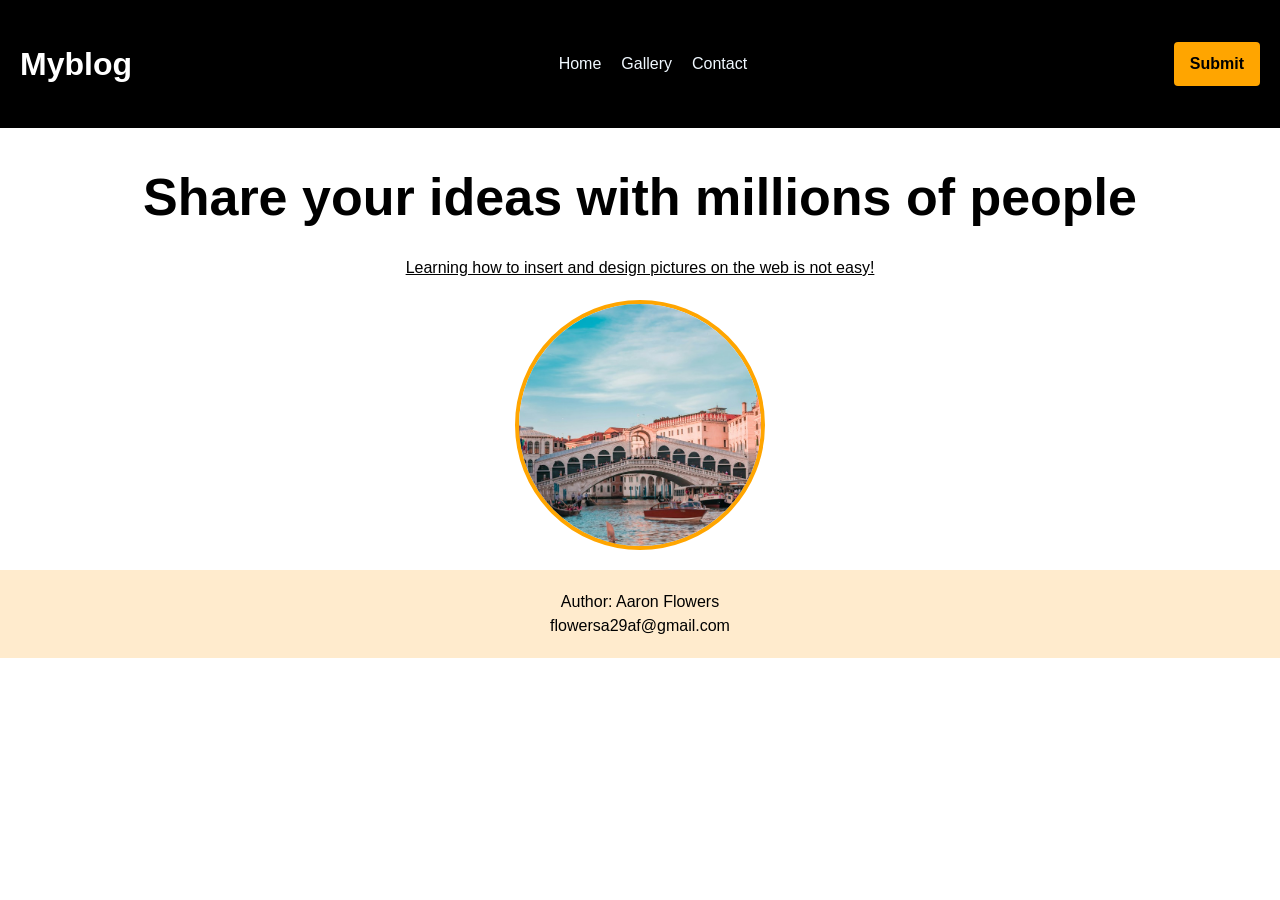
<file: index.html>
<!DOCTYPE html>
<html lang="en">
<head>
    <meta charset="UTF-8">
    <meta name="viewport" content="width=device-width, initial-scale=1.0">
    <link rel="stylesheet" href="./style.css">
    <title>Myblog</title>
</head>
<body>
    <header class="site-init">
        <div class="navigation">
            <h1>Myblog</h1>
            <nav>
                <a href="home.html">Home</a>
                <a href="gallery.html">Gallery</a>
                <a href="contact.html">Contact</a>
            </nav>
            <a class="menu-sub" href="#">Submit</a>
        </div>
    </header>

    <main class="container1a">
        <p class="lg-text">Share your ideas with millions of people</p>
        <p class="sm-text">Learning how to insert and design pictures on the web is not easy!</p>
        <img  class= "image" src="img.jpg" alt="Beautiful landscape">
    </main>

    <footer>
        <p>Author: Aaron Flowers</p>
        <p><a class="gmail" href="mailto:flowersa29af@gmail.com">flowersa29af@gmail.com</a></p>
    </footer>
</body>
</html>
</file>
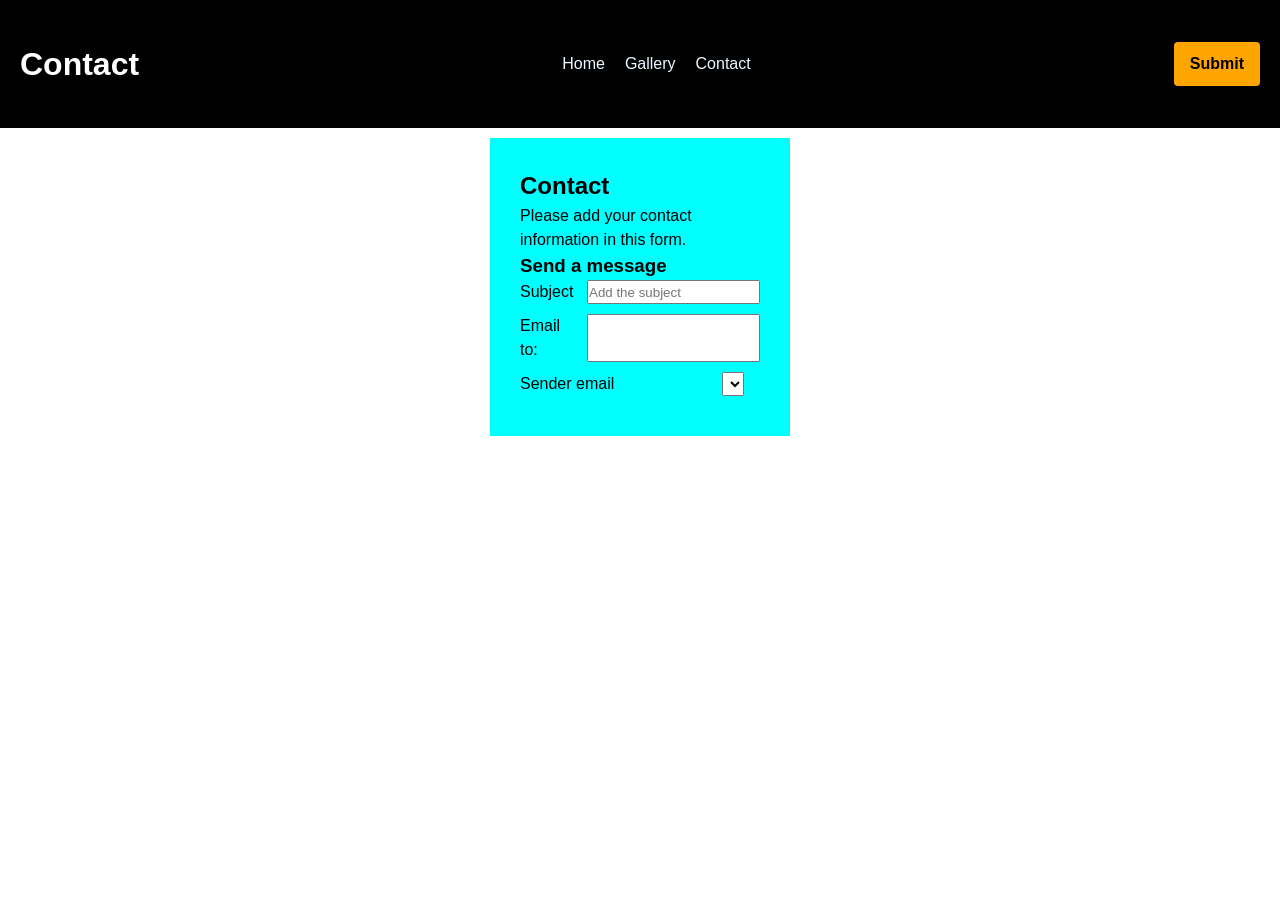
<file: contact.html>
<!DOCTYPE html>
<html lang="en">
<head>
    <meta charset="UTF-8">
    <meta name="viewport" content="width=device-width, initial-scale=1.0">
    <title>Contact</title>
    <link rel="stylesheet" href="style.css">
</head>
<body>
    <header class="site-init">
        <div class="navigation">
            <h1>Contact</h1>
            <nav>
                <a href="home.html">Home</a>
                <a href="gallery.html">Gallery</a>
                <a href="contact.html">Contact</a>
            </nav>
            <a class="menu-sub" href="#">Submit</a>
        </div>
    </header>

    <main class="container">
        <h2 class="h2-contact">Contact</h2>
        <p>Please add your contact information in this form.</p>

        <h3>Send a message</h3>

        <form>
            <div class="input-control">
                <label>Subject</label>
                <input type="text" placeholder="Add the subject" required>
            </div>
            <div class="input-control">
                <label>Email to:</label>
                <input type="email">
            </div>
            <div class="input-control">
                <label>Sender email</label>
                <select name="Sender" id="sender-email"></select>
            </div>
        </form>
    </main>
</body>
</html>
</file>
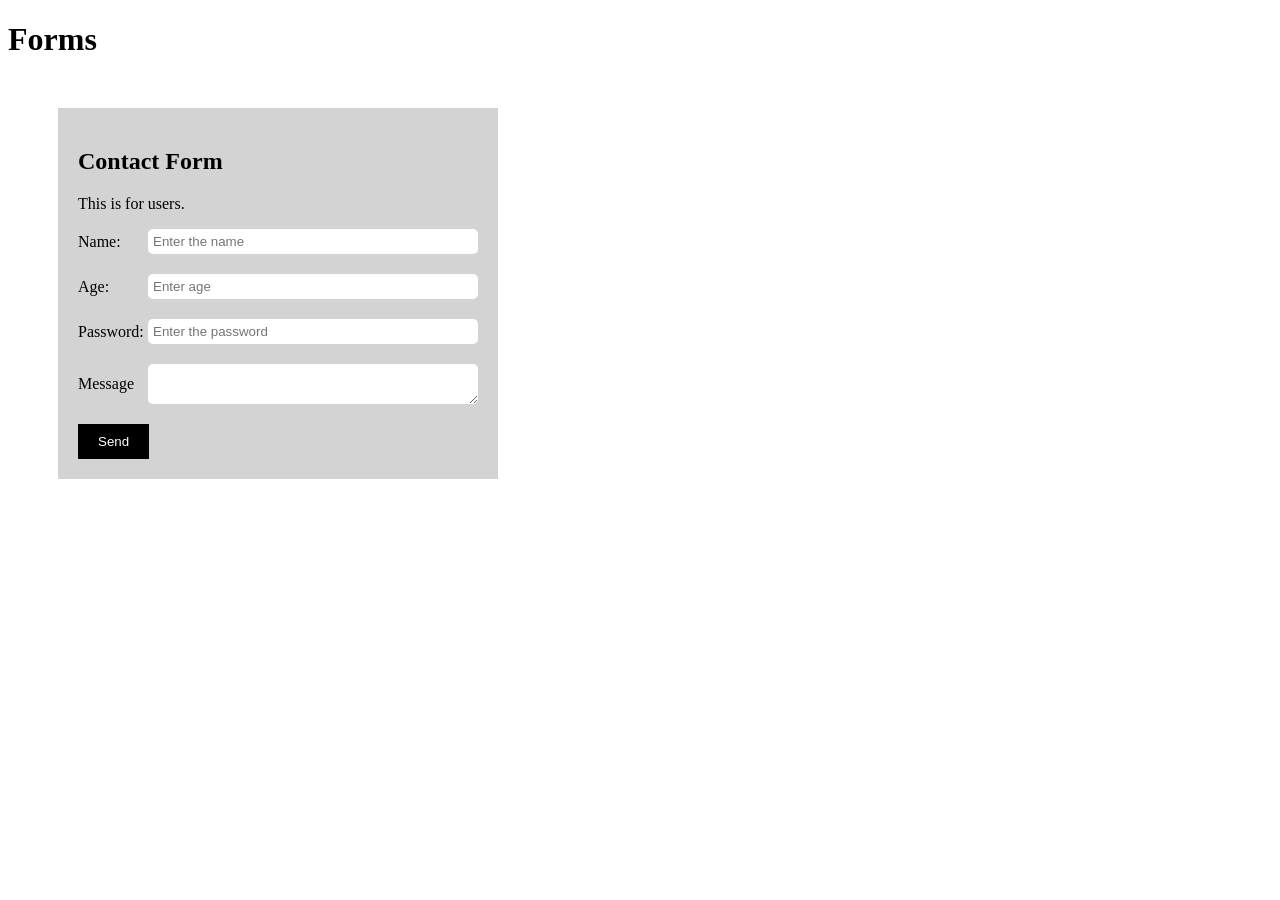
<file: form.html>
<!DOCTYPE html>
<html lang="en">
<head>
    <meta charset="UTF-8">
    <meta name="viewport" content="width=device-width, initial-scale=1.0">
    <title>Forms</title>
    <link rel="stylesheet" href="form.css">
</head>

<body>
    <h1>Forms</h1>
    <div class="form-container">
        <h2>Contact Form</h2>
        <p>This is for users.</p>

        <form>
            <div class="input-container">
                <label for="txtname">Name:</label>
                <input type="text" placeholder="Enter the name" id="txtname" name="username">
            </div>

            <div class="input-container">
                <label for="txtage">Age:</label>
                <input type="number" placeholder="Enter age" id="txtage" name="user_age">
            </div>

            <div class="input-container">
                <label for="txtpassword">Password:</label>
                <input type="password" placeholder="Enter the password" id="txtpassword" name="user_password">
            </div>

            <div class="input-container">
                <label for="message">Message</label>
                <textarea id="message" name="message"></textarea>
            </div>

            <button type="submit" class="btn-send">Send</button>
        </form>
    </div>
</body>
</html>
</file>
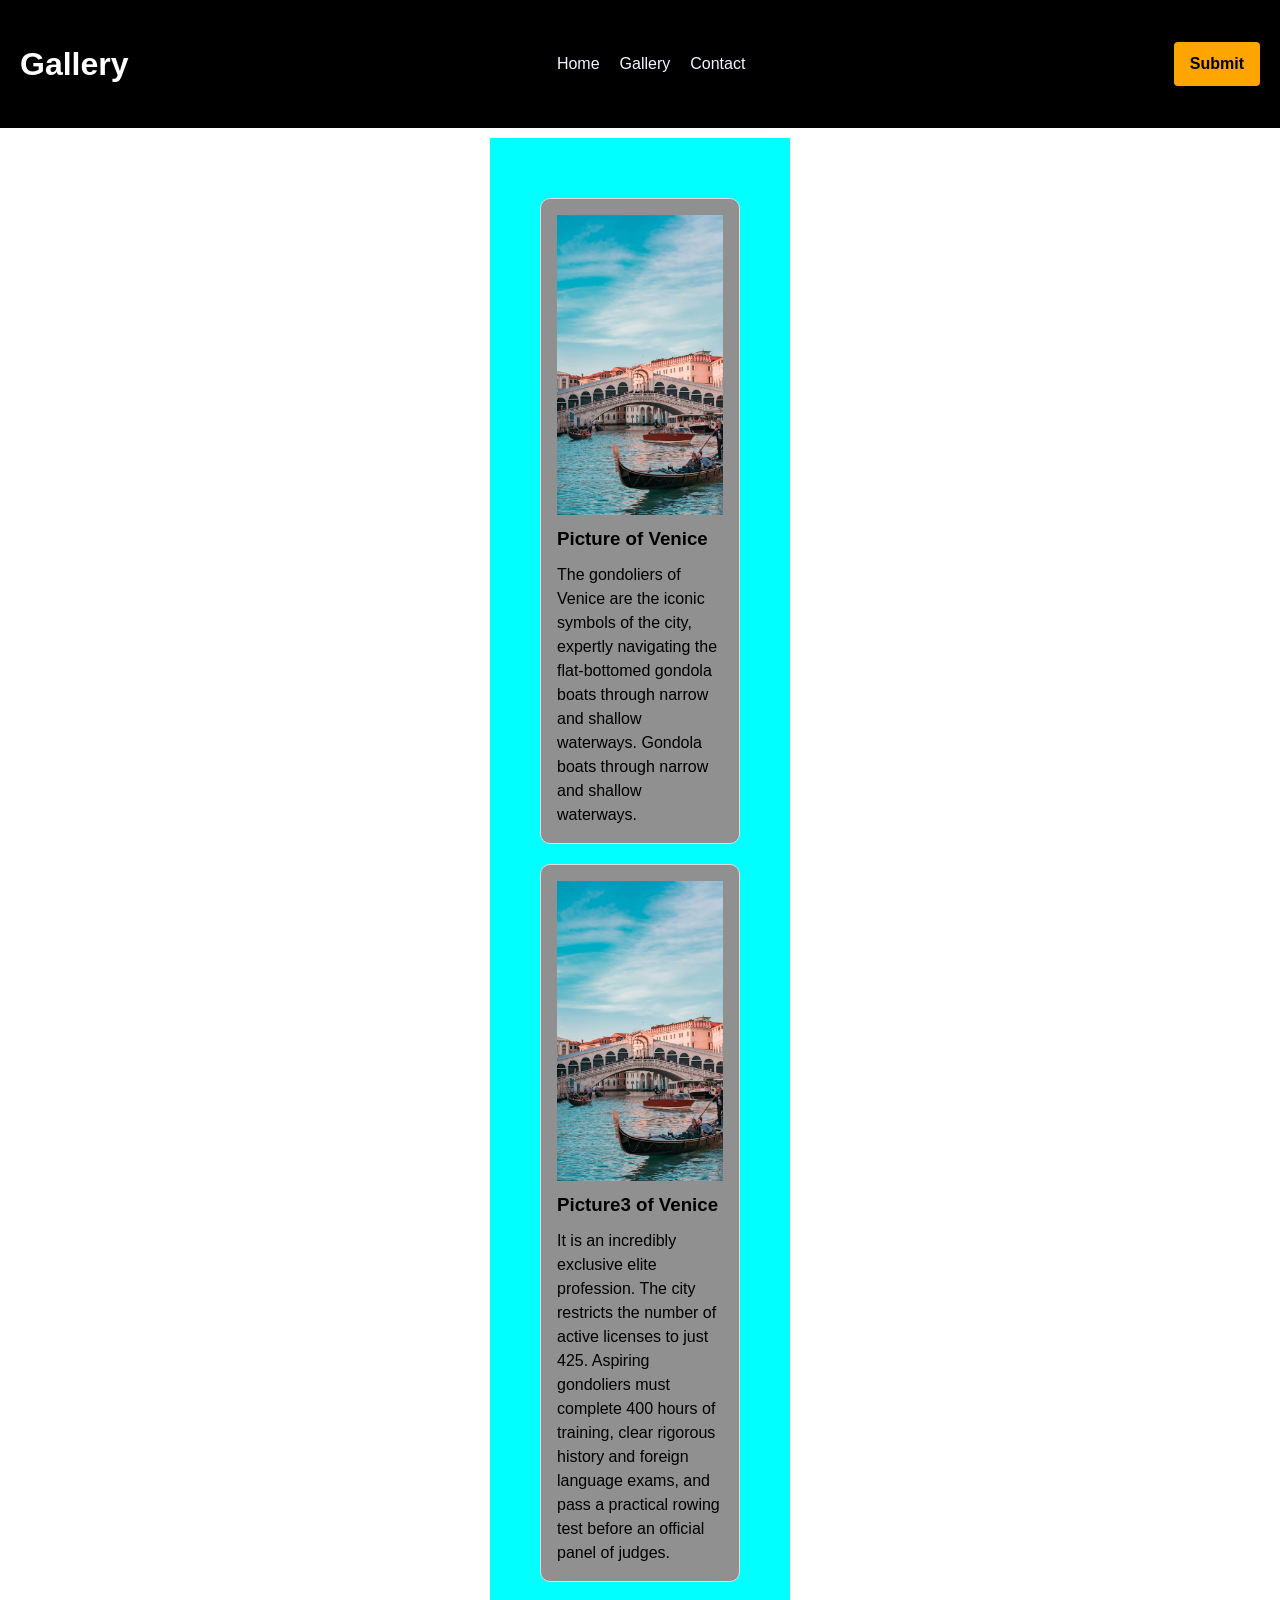
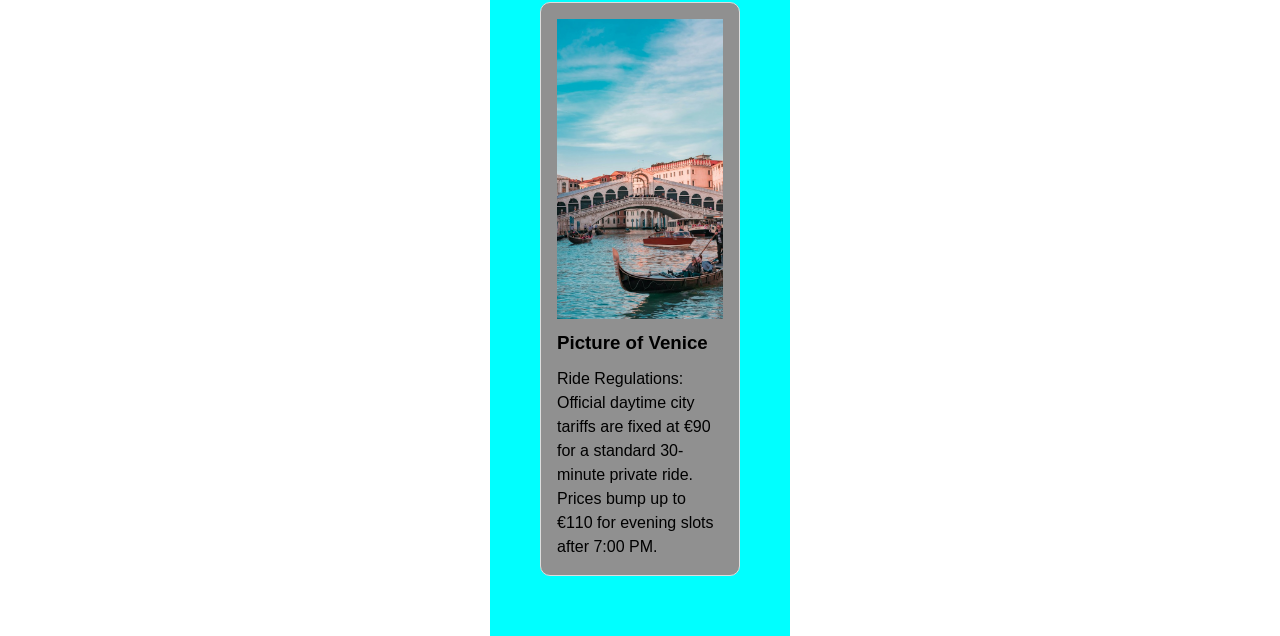
<file: gallery.html>
<!DOCTYPE html>
<html lang="en">
<head>
    <meta charset="UTF-8">
    <meta name="viewport" content="width=device-width, initial-scale=1.0">
    <link rel="stylesheet" href="style.css">
    <title>Gallery</title>
</head>
<body>
    <header class="site-init">
        <div class="navigation">
            <h1>Gallery</h1>
            <nav>
                <a href="home.html">Home</a>
                <a href="gallery.html">Gallery</a>
                <a href="contact.html">Contact</a>
            </nav>
            <a class="menu-sub" href="#">Submit</a>
        </div>
    </header>

    <main class="container">
        <div class="blog-container">
            <article>
                <img classs="img-resize" src="img.jpg" alt="Italy landscape">
                <h3>Picture of Venice</h3>
                <p class="text">The gondoliers of Venice are the iconic symbols of the city, expertly navigating the flat-bottomed gondola boats through narrow and shallow waterways. Gondola boats through narrow and shallow waterways.</p>
            </article>
            <article>
                <img class="img-resize" src="img.jpg" alt="Italy landscape">
                <h3>Picture3 of Venice</h3>
                <p class="text"> It is an incredibly exclusive elite profession. The city restricts the number of active licenses to just 425. Aspiring gondoliers must complete 400 hours of training, clear rigorous history and foreign language exams, and pass a practical rowing test before an official panel of judges.</p>
            </article>
            <article>
                <img class="img-resize" src="img.jpg" alt="Italy landscape">
                <h3>Picture of Venice</h3>
                <p class="text">Ride Regulations: Official daytime city tariffs are fixed at €90 for a standard 30-minute private ride. Prices bump up to €110 for evening slots after 7:00 PM.</p>
            </article>
        </div>
    </main>
</body>
</html>
</file>
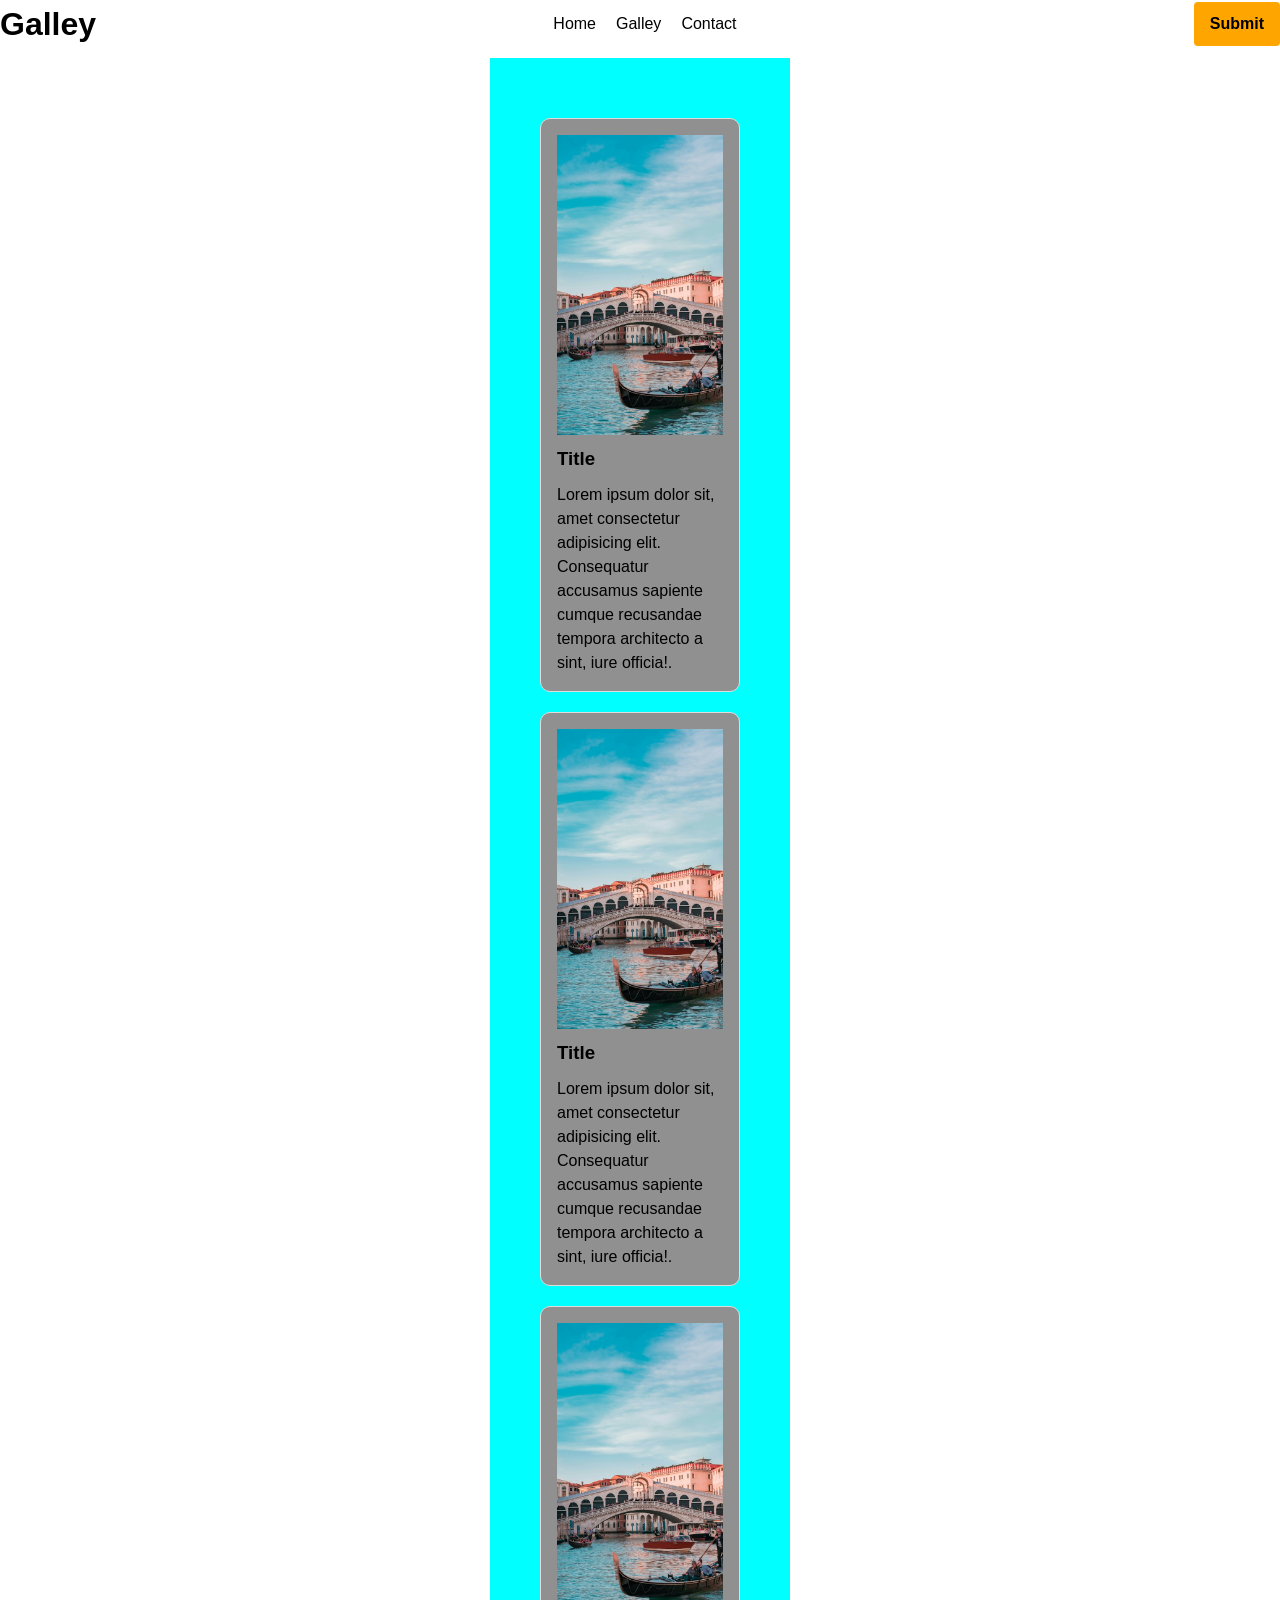
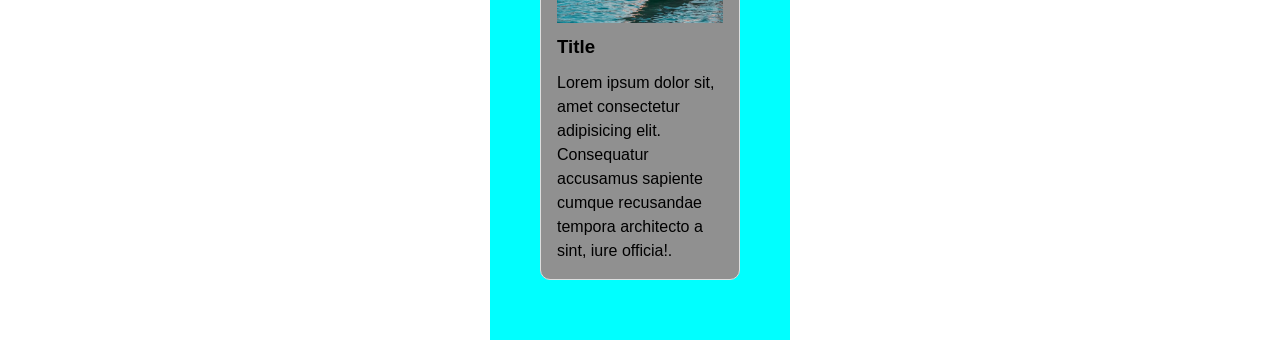
<file: galley.html>
<!DOCTYPE html>
<html lang="en">
<head>
    <meta charset="UTF-8">
    <meta name="viewport" content="width=device-width, initial-scale=1.0">
    <link rel="stylesheet" href="style.css">
    <title>Document</title>
</head>
<body>
    <header class="site=init">
        <div class="navigation">
            <h1>Galley</h1>
            <nav>
                <a style="color: black; "href="#" class="my-link" href="home.html">Home</a>
                <a style="color: black;" href="galley.html">Galley</a>
                <a style="color: black;" href="contact.html">Contact</a>

            </nav>

            <a class="menu-sub" href="#">Submit</a>
        </div>

    </header>
    <main class="container">
        <div class="blog-container">
            <article>
                <img class="img-resize"  src="img.jpg" alt="italy">
                <h3>Title</h3>
                <p class="text">Lorem ipsum dolor sit, amet consectetur adipisicing elit. Consequatur accusamus sapiente cumque recusandae tempora architecto a sint, iure officia!.</p>
            </article>
            <article>
                <img class="img-resize" src="img.jpg" alt="italy">
                <h3>Title</h3>
               <p class="text">Lorem ipsum dolor sit, amet consectetur adipisicing elit. Consequatur accusamus sapiente cumque recusandae tempora architecto a sint, iure officia!.</p>
            </article>
            <article>
                <img  class="img-resize" src="img.jpg" alt="italy">
                <h3>Title</h3>
                <p class="text">Lorem ipsum dolor sit, amet consectetur adipisicing elit. Consequatur accusamus sapiente cumque recusandae tempora architecto a sint, iure officia!.</p>
            </article>


        </div>

    </main>
    
</body>

</html>
</file>
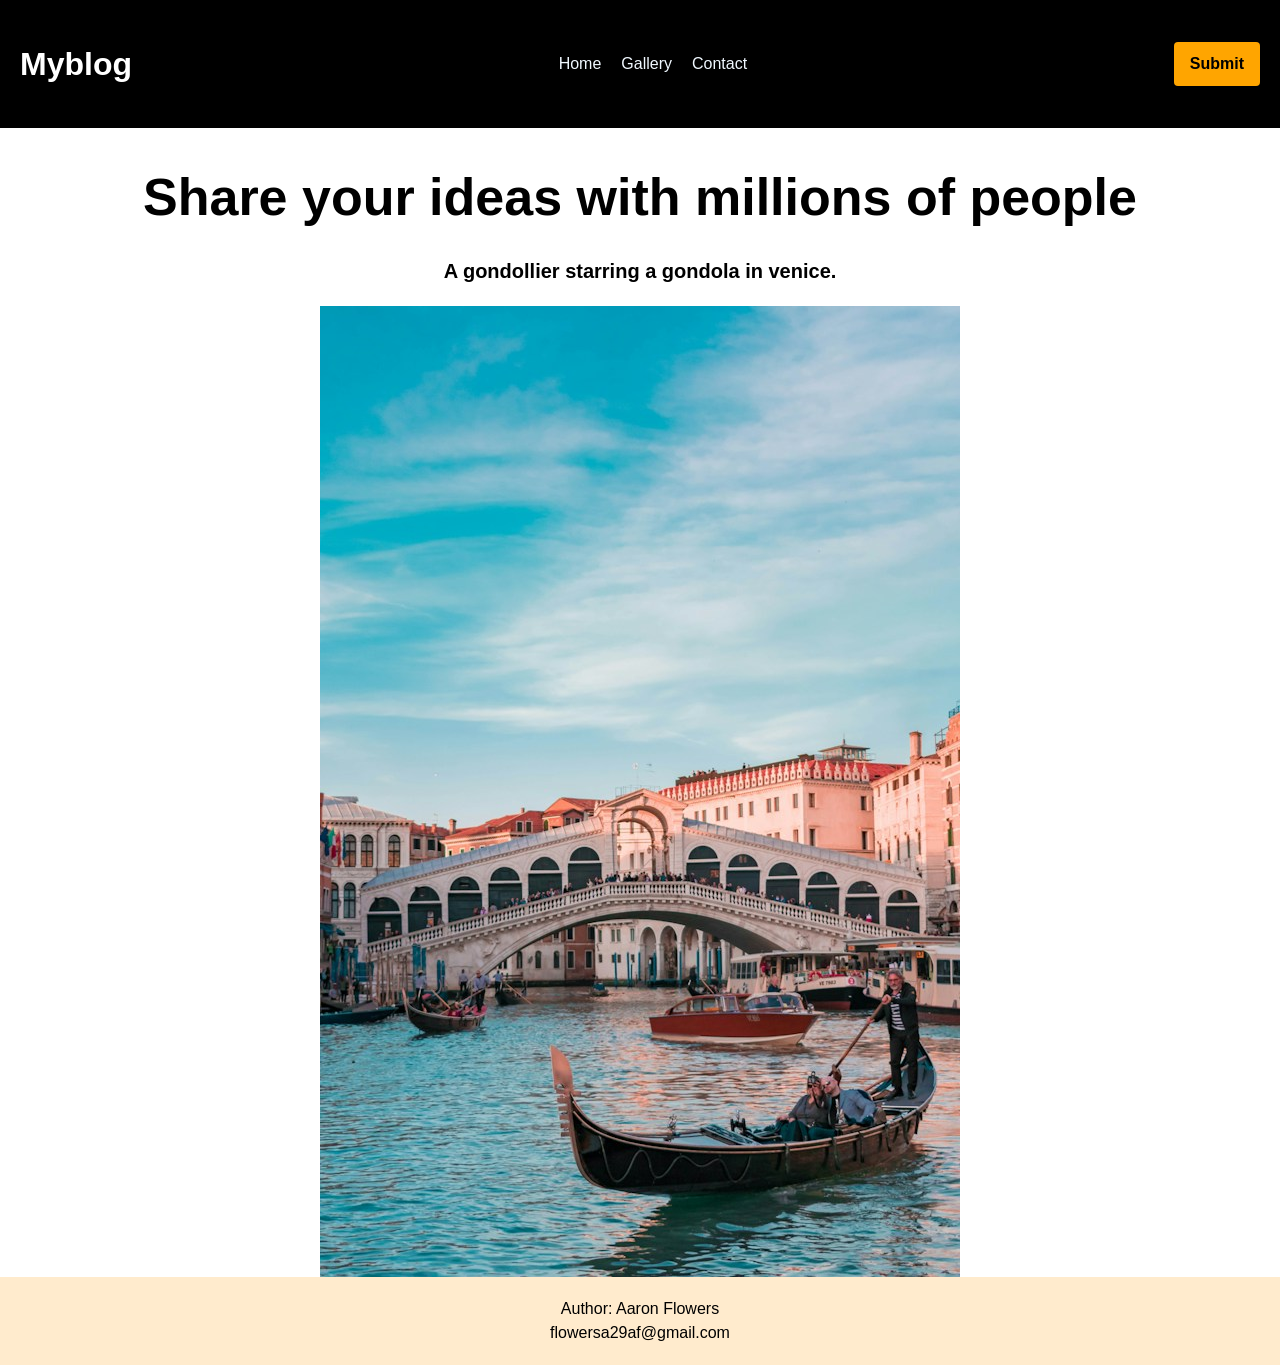
<file: home.html>
<!DOCTYPE html>
<html lang="en">
<head>
    <meta charset="UTF-8">
    <meta name="viewport" content="width=device-width, initial-scale=1.0">
    <link rel="stylesheet" href="./style.css">
    <title>Myblog</title>
</head>
<body>
    <header class="site-init">
        <div class="navigation">
            <h1>Myblog</h1>
            <nav>
                <a href="home.html">Home</a>
                <a href="gallery.html">Gallery</a>
                <a href="contact.html">Contact</a>
            </nav>
            <a class="menu-sub" href="#">Submit</a>
        </div>
    </header>

    <main class="container1a">
        <p class="lg-text">Share your ideas with millions of people</p>
        <p class="sm-text1" >A gondollier starring a gondola in venice.</p>
        <img src="img.jpg" alt="Beautiful landscape">
    </main>

    <footer>
        <p>Author: Aaron Flowers</p>
        <p><a class="gmail" href="mailto:flowersa29af@gmail.com">flowersa29af@gmail.com</a></p>
    </footer>
</body>
</html>
</file>
<file: style.css>
* {
    margin: 0;
    padding: 0;
    box-sizing: border-box;
}

body {
    font-family: Arial, Helvetica, sans-serif;
    line-height: 1.5;
}

h1 {
    text-align: center;
}

.site-init {
    background-color: black;
    padding: 40px 20px;
    color: white;
}

.navigation {
    display: flex;
    justify-content: space-between;
    align-items: center;
    gap: 20px;
}

nav {
    display: flex;
    gap: 20px;
    align-items: center;
}

a {
    color: aliceblue;
    text-decoration: none;
    transition: color 0.2s ease-in-out;
}

a:hover {
    color: red;
    text-decoration: underline;
}

.menu-sub {
    display: inline-block;
    text-align: center;
    background-color: orange;
    padding: 10px 16px;
    border-radius: 4px;
    color: black;
    font-weight: bold;
}

.container1a {
    width: 80%;
    margin: 30px auto 0;
}

.lg-text {
    font-size: 52px;
    font-weight: bold;
    margin-bottom: 20px;
    text-align: center;
}

.sm-text {
    font-size: 16px;
    color: black;
    margin-bottom: 20px;
    text-align: center;
    text-decoration: underline;
}

.sm-text1{
    font-family:Arial, Helvetica, sans-serif;
    color: black;
    margin-top: 20px;
    margin-bottom: 20px;
    text-align:center ;
    font-weight: bold;
    font-size: 20px;
    
}

img {
    display: block;
    max-width: 100%;
    height: auto;
    margin-left: auto;
    margin-right: auto;
}

footer {
    text-align: center;
    padding: 20px 10px;
    background-color: blanchedalmond;
    color: black;
}

.gmail {
    color: black;
}

.blog-container {
    display: flex;
    gap: 20px;
    justify-content: center;
    width: 100%;
    flex-wrap: wrap;
    padding: 30px 20px;
}

article {
    background-color: #909090;
    border-radius: 10px;
    display: flex;
    flex-direction: column;
    gap: 10px;
    width: 300px;
    padding: 1rem;
    box-sizing: border-box;
    border: 1px solid #ddd;
}

article img {
    width: 100%;
    height: 300px;
    object-fit: cover;
}

.image{
width: 250px;
height: 250px;
border-radius: 50%;
object-fit: cover;
display: block;
margin: 20px auto;
border: 4px solid orange;
}

/*.text {
    flex-wrap: wrap;
    overflow-wrap: break-word;
}*/

/* form */

.container {
    background-color: aqua;
    padding: 30px;
    width: 300px;
    margin-top: 10px;
    margin-right: auto;
    margin-left: auto;
}

.h2-contact{
margin-top: 0;
}

.input-control{
    display:flex;
    gap: 10px;
    margin-bottom: 10px;

}

.input-control label{
width: 80%;
border-radius: 5%;

}
</file>
<file: form.css>
.form-container {
    background-color: lightgrey;
    padding: 20px;
    margin: 50px;
    width: 400px;
}
.input-container {
    display: flex;
    flex-direction: row;
    align-items: center;
    margin-bottom: 20px;
    gap: 10px;
}

.input-container label {
    width: 15%;
}

.input-container input,
.input-container textarea {
    width: 80%;
    padding: 5px;
    border: none;
    border-radius: 5px;
}

.btn-send {
    padding: 10px 20px;
    border: none;
    background-color: black;
    color: white;
    cursor: pointer;
}
</file>
